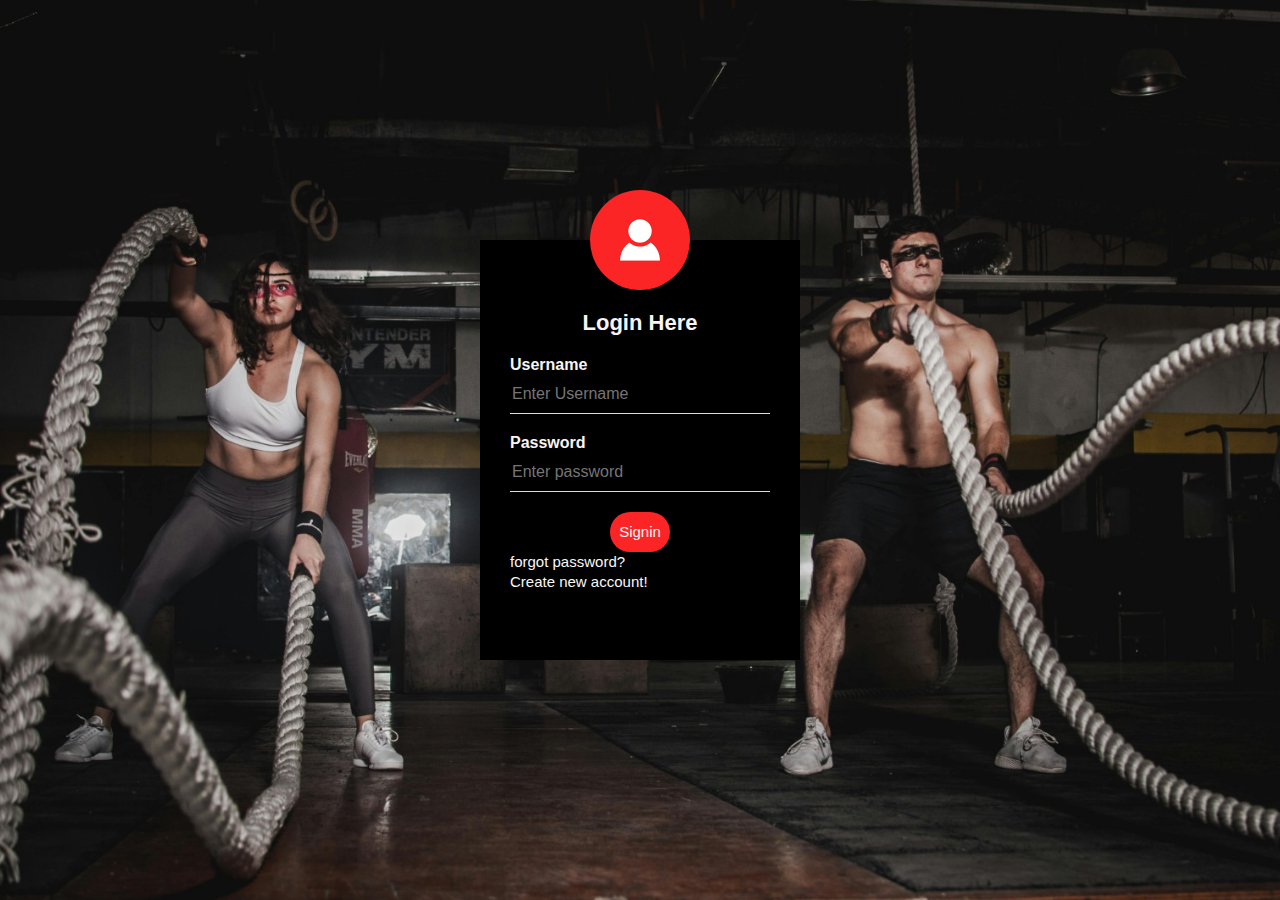
<file: login.html>
<html>
    <head>
        <title>Login Form Design</title>
         <link rel="stylesheet" type="text/css" href="login.css">
    </head>
        <body>
           <div class="loginbox">
             <img src="login.png" class="avatar">
             <h1>Login Here</h1>
             <form>
                <p>Username</p>
                <input type="text" placeholder="Enter Username">
                <p>Password</p>
                <input type="password" placeholder="Enter password">
                <button class="button"><a href="index.html" id="asd">Signin</button></a>
               <br>
                <a href="#">forgot password?</a><br>
                <a href="#">Create new account!</a>
             </form>
           </div>
        </body>
</html>
</file>
<file: login.css>
body{
    margin: 0;
    padding: 0;
    background: url("back.jpg");
    background-size: cover;
    background-position: center;
    font-family: sans-serif;
}

.loginbox{
    width:320px;
    height:420px;   
    color: rgb(249, 244, 244);
    top: 50%;
    left: 50%;
    background-color: #000;
    position: absolute;
    transform: translate(-50%,-50%);
    box-sizing: border-box;
    padding: 70px 30px;
}

.avatar{
    width: 100px;
    height: 100px;
    border-radius: 50%;
    position: absolute;
    top: -50px;
    left: 110px;
}

h1{
    margin: 0;
    padding: 0 0 20px;
    text-align: center;
    font-size: 22px;
}

.loginbox p{
    margin: 0;
    padding: 0;
    font-weight: bold;
}

.loginbox input{
    width: 100%;
    margin-bottom: 20px;
}

.loginbox input[type="text"],input[type="password"]{
    border: none;
    border-bottom: 1px solid #e1dbdb;
    background: transparent;
    outline: none;
    height: 40px;
    color: #fefafa;
    font-size: 16px;
}

.button{
    border:none;
    outline: none;
    height: 40px;
    width: 60px;
    background: #fb2525;
    color: #fff;
    font-size: 28px;
    border-radius: 34px;
    margin-left: 100px;
}

.button:hover{
    cursor: pointer;
    background: #ffc107;
    color: #000;
}

.loginbox a{
    text-decoration: none;
    font-size: 15px;
    line-height: 20px;
    color: rgb(250, 247, 247);
}

.loginbox a :hover{
    color: #ffc107;
}

.new{
    font-size: 10px;
}
</file>
